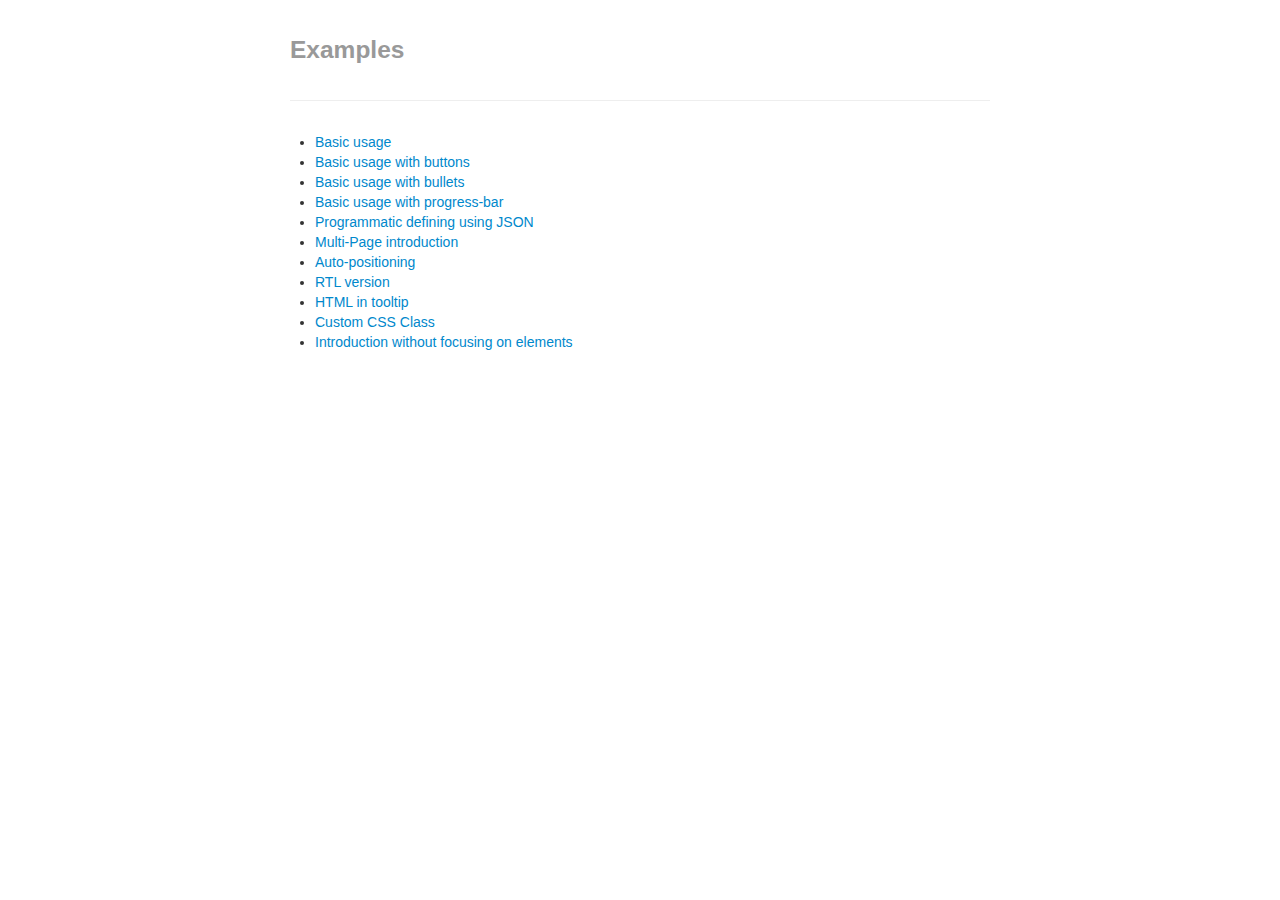
<file: base/static/intro.js-1.0.0/example/index.html>
<!DOCTYPE html>
<html lang="en">
  <head>
    <meta charset="utf-8">
    <title>Examples, Table of Contents</title>
    <meta name="viewport" content="width=device-width, initial-scale=1.0">
    <meta name="description" content="Intro.js - Better introductions for websites and features with a step-by-step guide for your projects.">
    <meta name="author" content="Afshin Mehrabani (@afshinmeh) in usabli.ca group">

    <!-- styles -->
    <link href="assets/css/bootstrap.min.css" rel="stylesheet">
    <link href="assets/css/demo.css" rel="stylesheet">
    <link href="assets/css/bootstrap-responsive.min.css" rel="stylesheet">
  </head>

  <body>
    <div class="container-narrow">
      <div class="masthead">
        <h3 class="muted">Examples</h3>
      </div>

      <hr>
      <ul>
        <li><a href="hello-world/index.html" title='Basic usage'>Basic usage</a></li>
        <li><a href="hello-world/withoutBullets.html" title='Basic usage with buttons'>Basic usage with buttons</a></li>
        <li><a href="hello-world/withoutButtons.html" title='Basic usage with bullets'>Basic usage with bullets</a></li>
        <li><a href="hello-world/withProgress.html" title='Basic usage with progress-bar'>Basic usage with progress-bar</a></li>
        <li><a href="programmatic/index.html" title='Programmatic defining using JSON'>Programmatic defining using JSON</a></li>
        <li><a href="multi-page/index.html" title='Multi-Page introduction'>Multi-Page introduction</a></li>
        <li><a href="auto-position/index.html" title='Auto-positioning'>Auto-positioning</a></li>
        <li><a href="RTL/index.html" title='RTL version'>RTL version</a></li>
        <li><a href="html-tooltip/index.html" title='HTML in tooltip'>HTML in tooltip</a></li>
        <li><a href="custom-class/index.html" title='Custom CSS Class'>Custom CSS Class</a></li>
        <li><a href="withoutElement/index.html" title='Introduction without focusing on elements'>Introduction without focusing on elements</a></li>
      </ul>
    </div>
  </body>
</html>
</file>
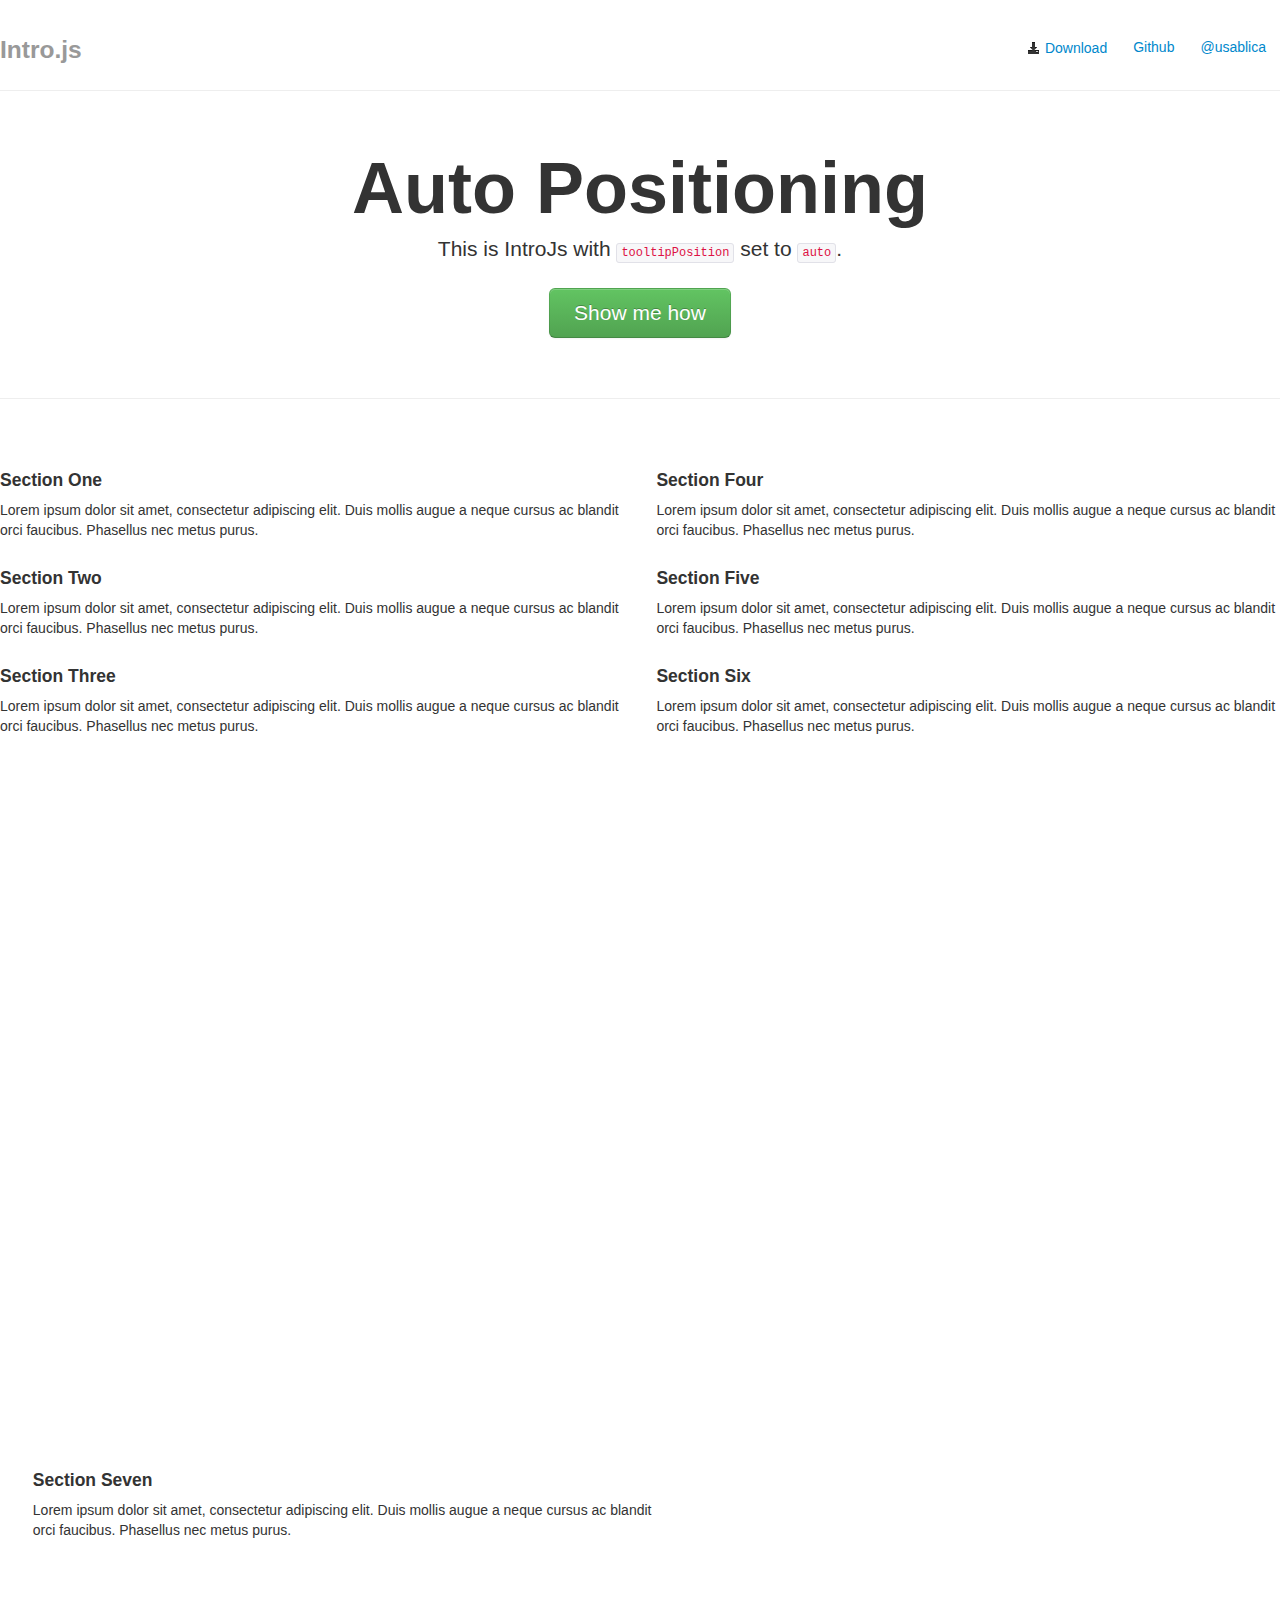
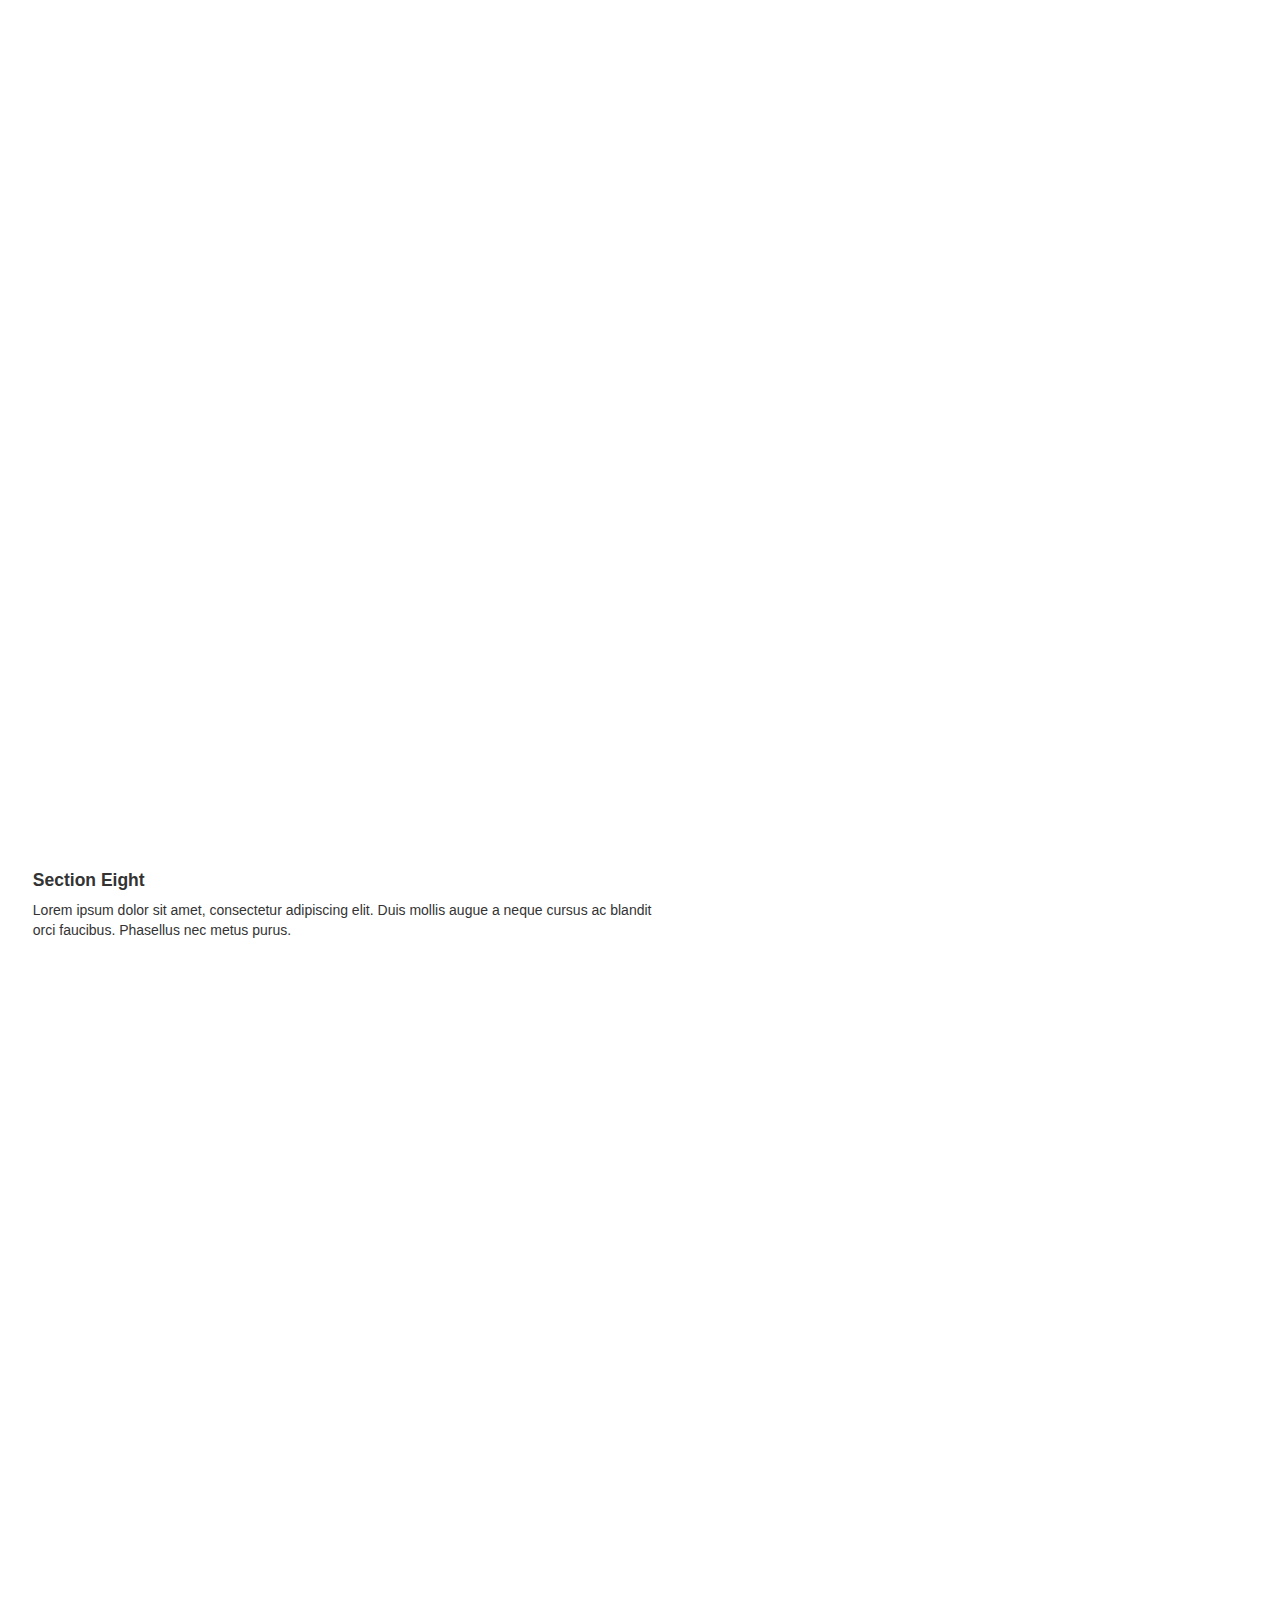
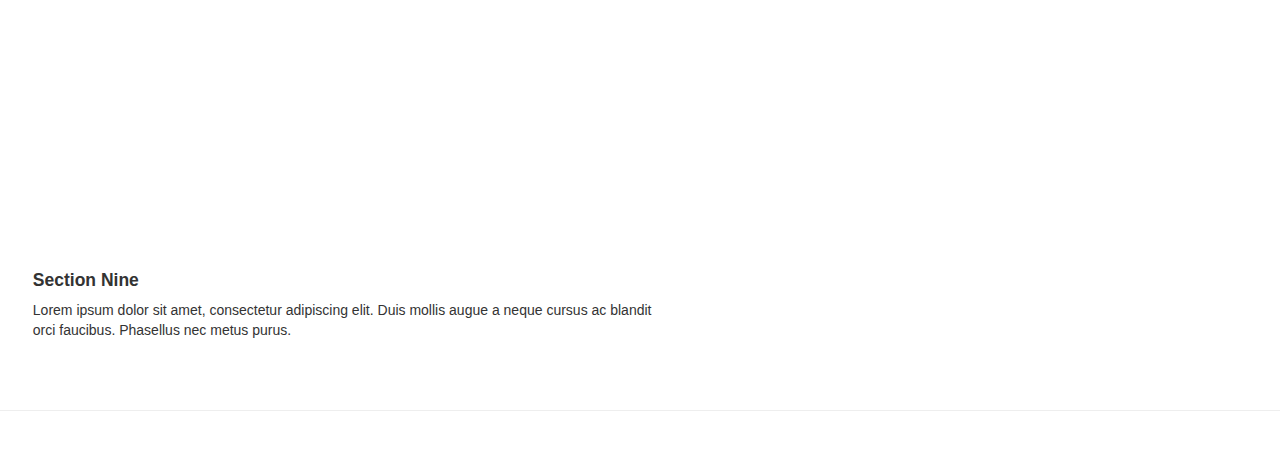
<file: base/static/intro.js-1.0.0/example/auto-position/index.html>
<!DOCTYPE html>
<html lang="en">
  <head>
    <meta charset="utf-8">
    <title>Auto Positioning</title>
    <meta name="viewport" content="width=device-width, initial-scale=1.0">
    <meta name="description" content="Intro.js - Better introductions for websites and features with a step-by-step guide for your projects.">
    <meta name="author" content="Afshin Mehrabani (@afshinmeh) in usabli.ca group">

    <!-- styles -->
    <link href="../assets/css/bootstrap.min.css" rel="stylesheet">
    <link href="../assets/css/demo.css" rel="stylesheet">

    <!-- Add IntroJs styles -->
    <link href="../../introjs.css" rel="stylesheet">

    <link href="../assets/css/bootstrap-responsive.min.css" rel="stylesheet">
	<script>
		function startTour() {
			var tour = introJs()
			tour.setOption('tooltipPosition', 'auto');
			tour.setOption('positionPrecedence', ['left', 'right', 'bottom', 'top'])
			tour.start()
		}
	
	</script>
  </head>

  <body>


      <div class="masthead">
        <ul class="nav nav-pills pull-right" data-step="8" data-intro="Get it, use it.">
          <li><a href="https://github.com/usablica/intro.js/tags"><i class='icon-black icon-download-alt'></i> Download</a></li>
          <li><a href="https://github.com/usablica/intro.js">Github</a></li>
          <li><a href="https://twitter.com/usablica">@usablica</a></li>
        </ul>
        <h3 class="muted">Intro.js</h3>
      </div>

      <hr>

      <div class="jumbotron">
        <h1 data-step="1" data-intro="This is a tooltip!">Auto Positioning</h1>
        <p class="lead" data-step="7" data-intro="Another step.">This is IntroJs with <code>tooltipPosition</code> set to <code>auto</code>.</p>
        <a class="btn btn-large btn-success" href="javascript:void(0);" onclick="javascript:startTour();">Show me how</a>
      </div>

      <hr>

      <div class="row-fluid marketing">
        <div class="span6" data-step="2" data-intro="Ok, wasn't that fun?">
          <h4>Section One</h4>
          <p>Lorem ipsum dolor sit amet, consectetur adipiscing elit. Duis mollis augue a neque cursus ac blandit orci faucibus. Phasellus nec metus purus.</p>

          <h4>Section Two</h4>
          <p>Lorem ipsum dolor sit amet, consectetur adipiscing elit. Duis mollis augue a neque cursus ac blandit orci faucibus. Phasellus nec metus purus.</p>

          <h4>Section Three</h4>
          <p>Lorem ipsum dolor sit amet, consectetur adipiscing elit. Duis mollis augue a neque cursus ac blandit orci faucibus. Phasellus nec metus purus.</p>
          </div>

        <div class="span6" data-step="3" data-intro="More features, more fun.">
          <h4>Section Four</h4>
          <p>Lorem ipsum dolor sit amet, consectetur adipiscing elit. Duis mollis augue a neque cursus ac blandit orci faucibus. Phasellus nec metus purus.</p>

          <h4>Section Five</h4>
          <p>Lorem ipsum dolor sit amet, consectetur adipiscing elit. Duis mollis augue a neque cursus ac blandit orci faucibus. Phasellus nec metus purus.</p>

          <h4>Section Six</h4>
          <p>Lorem ipsum dolor sit amet, consectetur adipiscing elit. Duis mollis augue a neque cursus ac blandit orci faucibus. Phasellus nec metus purus.</p>

        </div>
		
		<div style='height:1000px'></div>
		<div class="span6" data-step="4" data-intro="A step we need to scroll to">
			<h4>Section Seven</h4>
			<p>Lorem ipsum dolor sit amet, consectetur adipiscing elit. Duis mollis augue a neque cursus ac blandit orci faucibus. Phasellus nec metus purus.</p>
		</div>
		
		<div style='height:1000px'></div>
		<div class="span6" data-step="5" data-intro="We want this one to be on top" data-position="top">
			<h4>Section Eight</h4>
			<p>Lorem ipsum dolor sit amet, consectetur adipiscing elit. Duis mollis augue a neque cursus ac blandit orci faucibus. Phasellus nec metus purus.</p>
		</div>
		
		
		<div style='height:1000px'></div>
		<div class="span6" data-step="6" data-intro="We want this one to be on the left, but it won't fit" data-position="left">
			<h4>Section Nine</h4>
			<p>Lorem ipsum dolor sit amet, consectetur adipiscing elit. Duis mollis augue a neque cursus ac blandit orci faucibus. Phasellus nec metus purus.</p>
		</div>
      </div>

      <hr>
    <script type="text/javascript" src="../../intro.js"></script>
  </body>
</html>
</file>
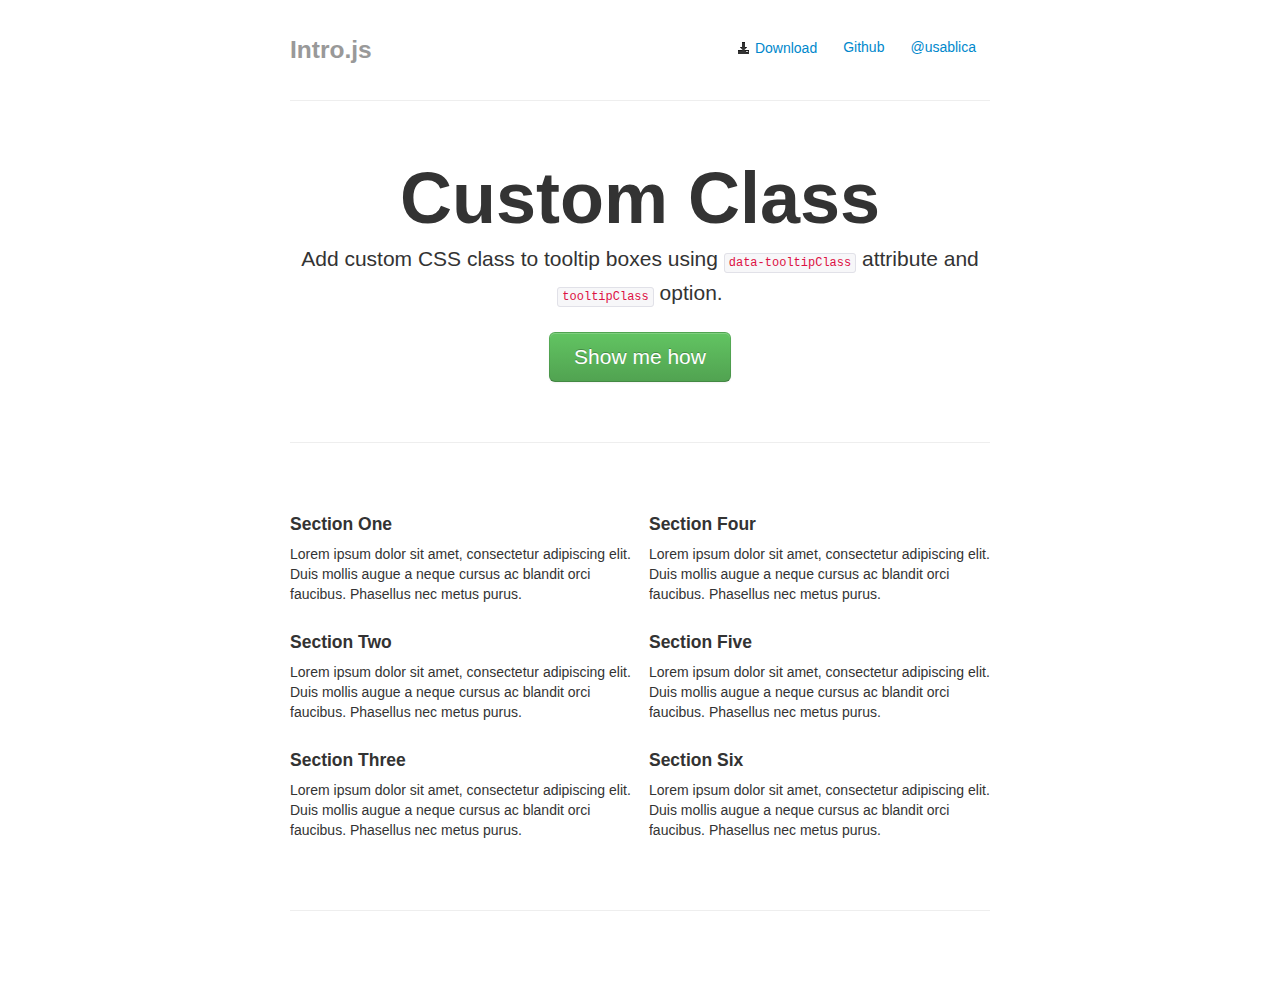
<file: base/static/intro.js-1.0.0/example/custom-class/index.html>
<!DOCTYPE html>
<html lang="en">
  <head>
    <meta charset="utf-8">
    <title>Custom CSS Class</title>
    <meta name="viewport" content="width=device-width, initial-scale=1.0">
    <meta name="description" content="Intro.js - Better introductions for websites and features with a step-by-step guide for your projects.">
    <meta name="author" content="Afshin Mehrabani (@afshinmeh) in usabli.ca group">

    <!-- styles -->
    <link href="../assets/css/bootstrap.min.css" rel="stylesheet">
    <link href="../assets/css/demo.css" rel="stylesheet">

    <!-- Add IntroJs styles -->
    <link href="../../introjs.css" rel="stylesheet">

    <link href="../assets/css/bootstrap-responsive.min.css" rel="stylesheet">
    <style>
      .forLastStep {
        font-weight: bold;
      }
      .customDefault { 
        color: gray;
      }
      .customDefault .introjs-skipbutton {
        border-radius: 0;
        color: red;
      }
    </style>
  </head>

  <body>

    <div class="container-narrow">

      <div class="masthead">
        <ul class="nav nav-pills pull-right" data-step="5" data-tooltipClass='forLastStep' data-intro="Get it, use it.">
          <li><a href="https://github.com/usablica/intro.js/tags"><i class='icon-black icon-download-alt'></i> Download</a></li>
          <li><a href="https://github.com/usablica/intro.js">Github</a></li>
          <li><a href="https://twitter.com/usablica">@usablica</a></li>
        </ul>
        <h3 class="muted">Intro.js</h3>
      </div>

      <hr>

      <div class="jumbotron">
        <h1 data-step="1" data-intro="This is a tooltip!">Custom Class</h1>
        <p class="lead" data-step="4" data-intro="Another step.">Add custom CSS class to tooltip boxes using <code>data-tooltipClass</code> attribute and <code>tooltipClass</code> option.</p>
        <a class="btn btn-large btn-success" href="javascript:void(0);" onclick="javascript:introJs().setOption('tooltipClass', 'customDefault').start();">Show me how</a>
      </div>

      <hr>

      <div class="row-fluid marketing">
        <div class="span6" data-step="2" data-intro="Ok, wasn't that fun?" data-position='right'>
          <h4>Section One</h4>
          <p>Lorem ipsum dolor sit amet, consectetur adipiscing elit. Duis mollis augue a neque cursus ac blandit orci faucibus. Phasellus nec metus purus.</p>

          <h4>Section Two</h4>
          <p>Lorem ipsum dolor sit amet, consectetur adipiscing elit. Duis mollis augue a neque cursus ac blandit orci faucibus. Phasellus nec metus purus.</p>

          <h4>Section Three</h4>
          <p>Lorem ipsum dolor sit amet, consectetur adipiscing elit. Duis mollis augue a neque cursus ac blandit orci faucibus. Phasellus nec metus purus.</p>
          </div>

        <div class="span6" data-step="3" data-intro="More features, more fun."  data-position='left'>
          <h4>Section Four</h4>
          <p>Lorem ipsum dolor sit amet, consectetur adipiscing elit. Duis mollis augue a neque cursus ac blandit orci faucibus. Phasellus nec metus purus.</p>

          <h4>Section Five</h4>
          <p>Lorem ipsum dolor sit amet, consectetur adipiscing elit. Duis mollis augue a neque cursus ac blandit orci faucibus. Phasellus nec metus purus.</p>

          <h4>Section Six</h4>
          <p>Lorem ipsum dolor sit amet, consectetur adipiscing elit. Duis mollis augue a neque cursus ac blandit orci faucibus. Phasellus nec metus purus.</p>

        </div>
      </div>

      <hr>
    </div>
    <script type="text/javascript" src="../../intro.js"></script>
  </body>
</html>
</file>
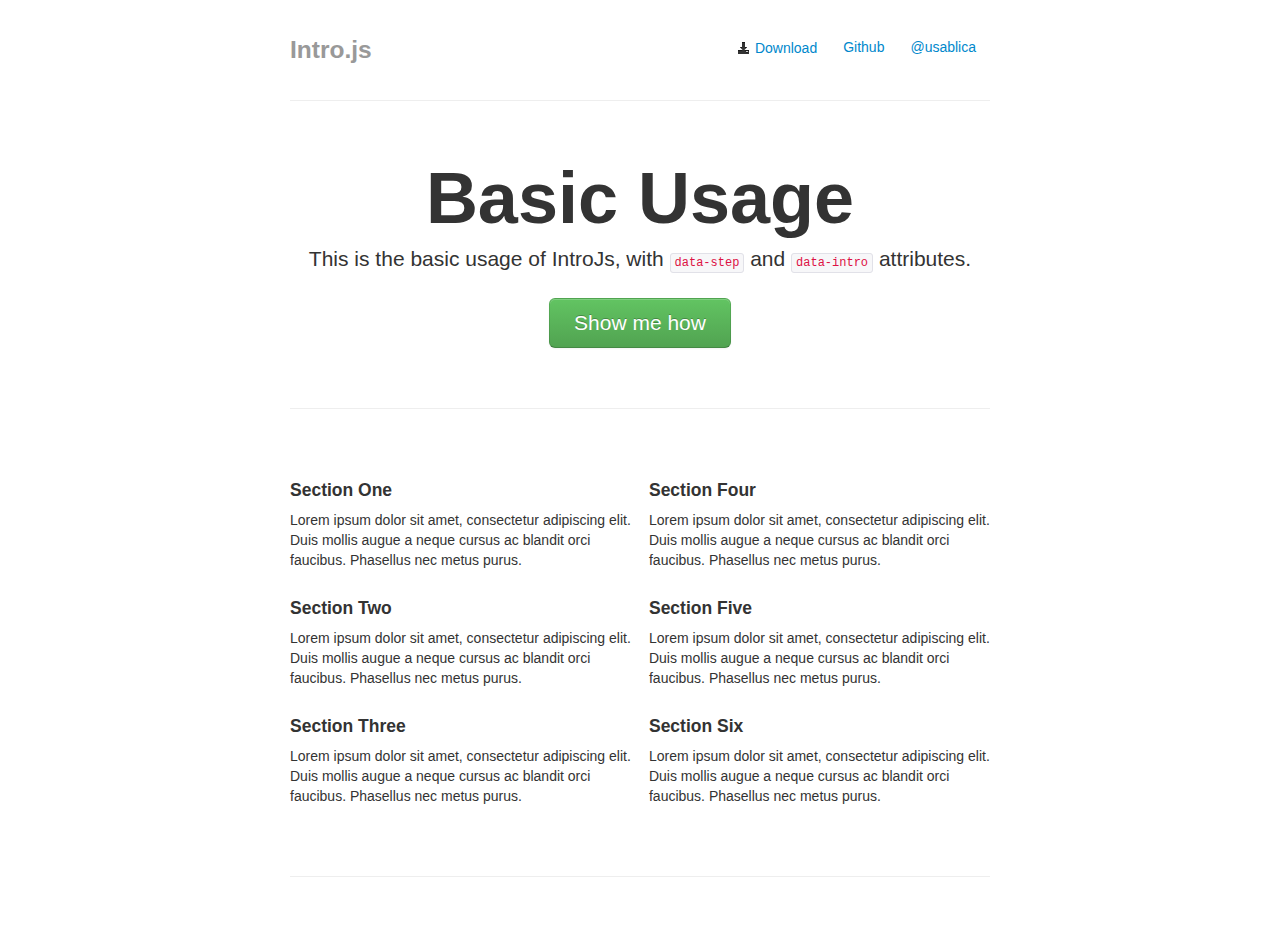
<file: base/static/intro.js-1.0.0/example/hello-world/index.html>
<!DOCTYPE html>
<html lang="en">
  <head>
    <meta charset="utf-8">
    <title>Basic usage</title>
    <meta name="viewport" content="width=device-width, initial-scale=1.0">
    <meta name="description" content="Intro.js - Better introductions for websites and features with a step-by-step guide for your projects.">
    <meta name="author" content="Afshin Mehrabani (@afshinmeh) in usabli.ca group">

    <!-- styles -->
    <link href="../assets/css/bootstrap.min.css" rel="stylesheet">
    <link href="../assets/css/demo.css" rel="stylesheet">

    <!-- Add IntroJs styles -->
    <link href="../../introjs.css" rel="stylesheet">

    <link href="../assets/css/bootstrap-responsive.min.css" rel="stylesheet">
  </head>

  <body>

    <div class="container-narrow">

      <div class="masthead">
        <ul class="nav nav-pills pull-right" data-step="5" data-intro="Get it, use it.">
          <li><a href="https://github.com/usablica/intro.js/tags"><i class='icon-black icon-download-alt'></i> Download</a></li>
          <li><a href="https://github.com/usablica/intro.js">Github</a></li>
          <li><a href="https://twitter.com/usablica">@usablica</a></li>
        </ul>
        <h3 class="muted">Intro.js</h3>
      </div>

      <hr>

      <div class="jumbotron">
        <h1 data-step="1" data-intro="This is a tooltip!">Basic Usage</h1>
        <p class="lead" data-step="4" data-intro="Another step.">This is the basic usage of IntroJs, with <code>data-step</code> and <code>data-intro</code> attributes.</p>
        <a class="btn btn-large btn-success" href="javascript:void(0);" onclick="javascript:introJs().start();">Show me how</a>
      </div>

      <hr>

      <div class="row-fluid marketing">
        <div class="span6" data-step="2" data-intro="Ok, wasn't that fun?" data-position='right'>
          <h4>Section One</h4>
          <p>Lorem ipsum dolor sit amet, consectetur adipiscing elit. Duis mollis augue a neque cursus ac blandit orci faucibus. Phasellus nec metus purus.</p>

          <h4>Section Two</h4>
          <p>Lorem ipsum dolor sit amet, consectetur adipiscing elit. Duis mollis augue a neque cursus ac blandit orci faucibus. Phasellus nec metus purus.</p>

          <h4>Section Three</h4>
          <p>Lorem ipsum dolor sit amet, consectetur adipiscing elit. Duis mollis augue a neque cursus ac blandit orci faucibus. Phasellus nec metus purus.</p>
          </div>

        <div class="span6" data-step="3" data-intro="More features, more fun."  data-position='left'>
          <h4>Section Four</h4>
          <p>Lorem ipsum dolor sit amet, consectetur adipiscing elit. Duis mollis augue a neque cursus ac blandit orci faucibus. Phasellus nec metus purus.</p>

          <h4>Section Five</h4>
          <p>Lorem ipsum dolor sit amet, consectetur adipiscing elit. Duis mollis augue a neque cursus ac blandit orci faucibus. Phasellus nec metus purus.</p>

          <h4>Section Six</h4>
          <p>Lorem ipsum dolor sit amet, consectetur adipiscing elit. Duis mollis augue a neque cursus ac blandit orci faucibus. Phasellus nec metus purus.</p>

        </div>
      </div>

      <hr>
    </div>
    <script type="text/javascript" src="../../intro.js"></script>
  </body>
</html>
</file>
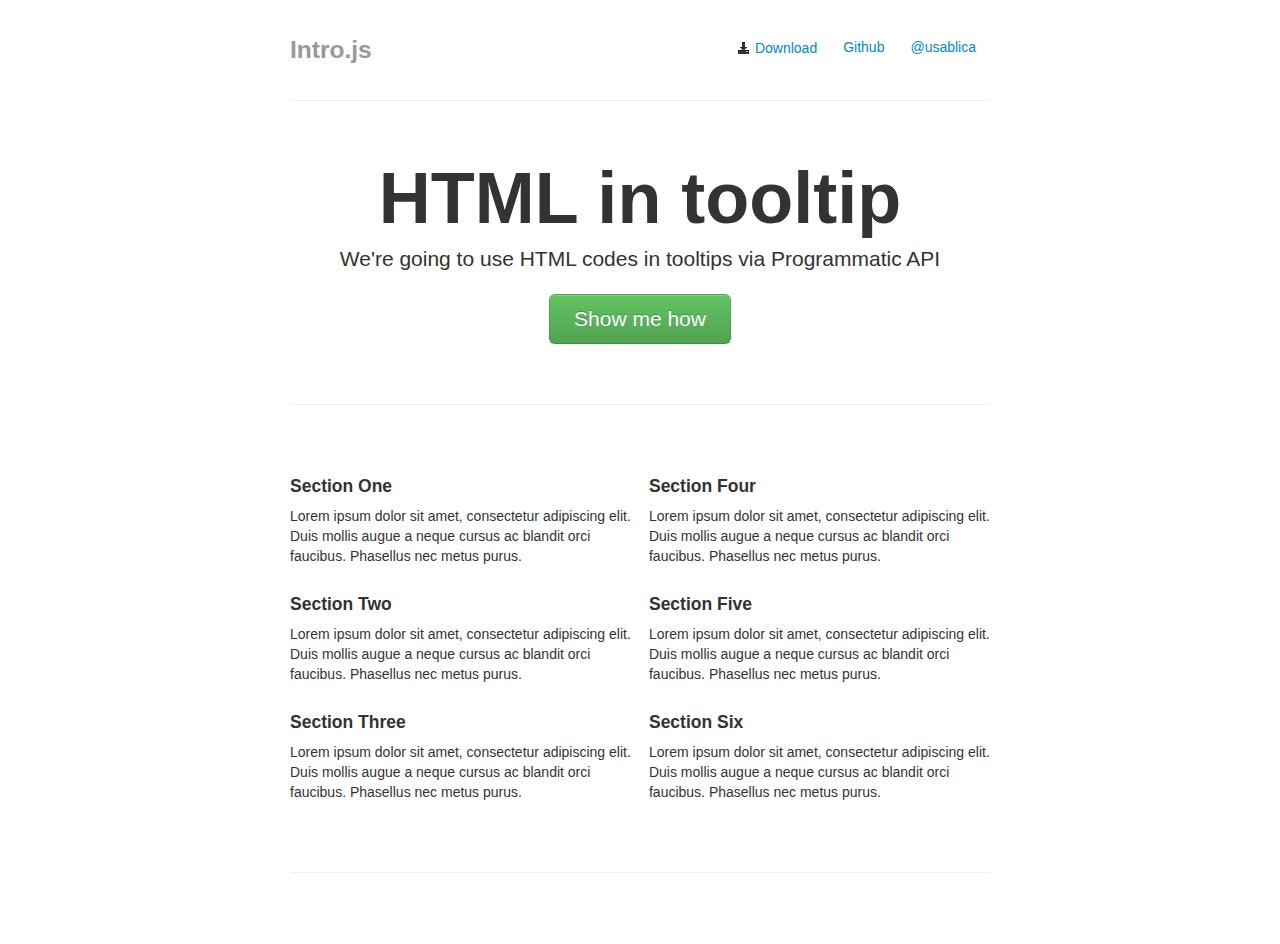
<file: base/static/intro.js-1.0.0/example/html-tooltip/index.html>
<!DOCTYPE html>
<html lang="en">
  <head>
    <meta charset="utf-8">
    <title>HTML in tooltip</title>
    <meta name="viewport" content="width=device-width, initial-scale=1.0">
    <meta name="description" content="Intro.js - Better introductions for websites and features with a step-by-step guide for your projects.">
    <meta name="author" content="Afshin Mehrabani (@afshinmeh) in usabli.ca group">

    <!-- styles -->
    <link href="../assets/css/bootstrap.min.css" rel="stylesheet">
    <link href="../assets/css/demo.css" rel="stylesheet">

    <!-- Add IntroJs styles -->
    <link href="../../introjs.css" rel="stylesheet">

    <link href="../assets/css/bootstrap-responsive.min.css" rel="stylesheet">
  </head>

  <body>

    <div class="container-narrow">

      <div class="masthead">
        <ul id="step5" class="nav nav-pills pull-right">
          <li><a href="https://github.com/usablica/intro.js/tags"><i class='icon-black icon-download-alt'></i> Download</a></li>
          <li><a href="https://github.com/usablica/intro.js">Github</a></li>
          <li><a href="https://twitter.com/usablica">@usablica</a></li>
        </ul>
        <h3 class="muted">Intro.js</h3>
      </div>

      <hr>

      <div class="jumbotron">
        <h1 id="step1">HTML in tooltip</h1>
        <p id="step4" class="lead">We're going to use HTML codes in tooltips via Programmatic API</p>
        <a class="btn btn-large btn-success" href="javascript:void(0);" onclick="startIntro();">Show me how</a>
      </div>

      <hr>

      <div class="row-fluid marketing">
        <div id="step2" class="span6">
          <h4>Section One</h4>
          <p>Lorem ipsum dolor sit amet, consectetur adipiscing elit. Duis mollis augue a neque cursus ac blandit orci faucibus. Phasellus nec metus purus.</p>

          <h4>Section Two</h4>
          <p>Lorem ipsum dolor sit amet, consectetur adipiscing elit. Duis mollis augue a neque cursus ac blandit orci faucibus. Phasellus nec metus purus.</p>

          <h4>Section Three</h4>
          <p>Lorem ipsum dolor sit amet, consectetur adipiscing elit. Duis mollis augue a neque cursus ac blandit orci faucibus. Phasellus nec metus purus.</p>
        </div>

        <div id="step3" class="span6">
          <h4>Section Four</h4>
          <p>Lorem ipsum dolor sit amet, consectetur adipiscing elit. Duis mollis augue a neque cursus ac blandit orci faucibus. Phasellus nec metus purus.</p>


          <h4>Section Five</h4>
          <p>Lorem ipsum dolor sit amet, consectetur adipiscing elit. Duis mollis augue a neque cursus ac blandit orci faucibus. Phasellus nec metus purus.</p>

          <h4>Section Six</h4>
          <p>Lorem ipsum dolor sit amet, consectetur adipiscing elit. Duis mollis augue a neque cursus ac blandit orci faucibus. Phasellus nec metus purus.</p>
        </div>
      </div>

      <hr>

    </div>
    <script type="text/javascript" src="../../intro.js"></script>
    <script type="text/javascript">
      function startIntro(){
        var intro = introJs();
          intro.setOptions({
            steps: [
              {
                element: '#step1',
                intro: "This is a <b>bold</b> tooltip."
              },
              {
                element: '#step2',
                intro: "Ok, <i>wasn't</i> that fun?",
                position: 'right'
              },
              {
                element: '#step3',
                intro: 'More features, more <span style="color: red;">f</span><span style="color: green;">u</span><span style="color: blue;">n</span>.',
                position: 'left'
              },
              {
                element: '#step4',
                intro: "<span style='font-family: Tahoma'>Another step with new font!</span>",
                position: 'bottom'
              },
              {
                element: '#step5',
                intro: '<strong>Get</strong> it, <strong>use</strong> it.'
              }
            ]
          });

          intro.start();
      }
    </script>
  </body>
</html>
</file>
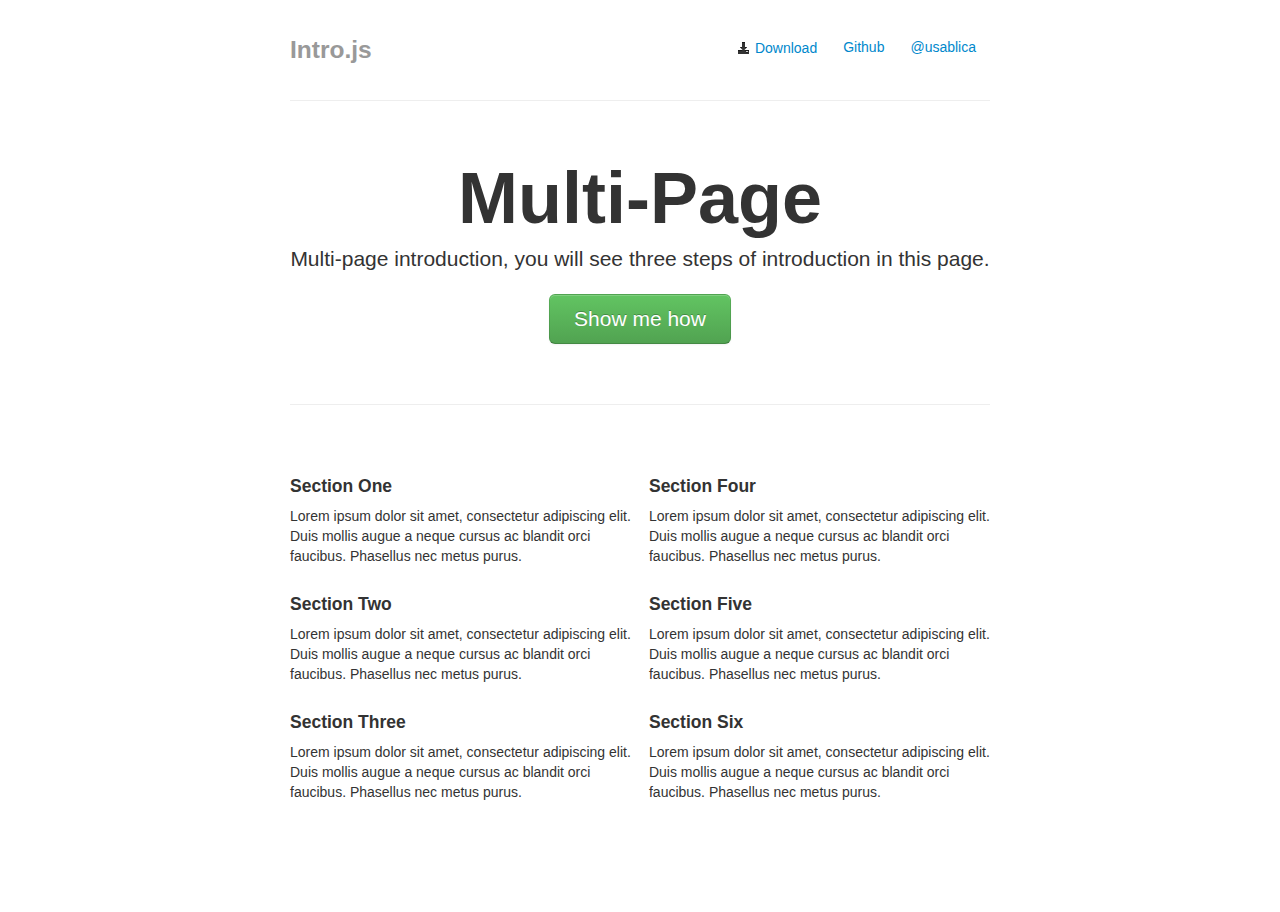
<file: base/static/intro.js-1.0.0/example/multi-page/index.html>
<!DOCTYPE html>
<html lang="en">
  <head>
    <meta charset="utf-8">
    <title>Multi-page introduction, Page 1</title>
    <meta name="viewport" content="width=device-width, initial-scale=1.0">
    <meta name="description" content="Intro.js - Better introductions for websites and features with a step-by-step guide for your projects.">
    <meta name="author" content="Afshin Mehrabani (@afshinmeh) in usabli.ca group">

    <!-- styles -->
    <link href="../assets/css/bootstrap.min.css" rel="stylesheet">
    <link href="../assets/css/demo.css" rel="stylesheet">

    <!-- Add IntroJs styles -->
    <link href="../../introjs.css" rel="stylesheet">
    <link href="../assets/css/bootstrap-responsive.min.css" rel="stylesheet">
  </head>

  <body>
    <div class="container-narrow">
      <div class="masthead">
        <ul class="nav nav-pills pull-right">
          <li><a href="https://github.com/usablica/intro.js/tags"><i class='icon-black icon-download-alt'></i> Download</a></li>
          <li><a href="https://github.com/usablica/intro.js">Github</a></li>
          <li><a href="https://twitter.com/usablica">@usablica</a></li>
        </ul>
        <h3 class="muted">Intro.js</h3>
      </div>

      <hr>

      <div class="jumbotron">
        <h1 data-step="1" data-intro="This is a tooltip!">Multi-Page</span></h1>
        <p class="lead">Multi-page introduction, you will see three steps of introduction in this page.</p>
        <a id="startButton" class="btn btn-large btn-success" href="javascript:void(0);">Show me how</a>
      </div>

      <hr>

      <div class="row-fluid marketing">
        <div class="span6" data-step="2" data-intro="Ok, wasn't that fun?" data-position='right'>
          <h4>Section One</h4>
          <p>Lorem ipsum dolor sit amet, consectetur adipiscing elit. Duis mollis augue a neque cursus ac blandit orci faucibus. Phasellus nec metus purus.</p>

          <h4>Section Two</h4>
          <p>Lorem ipsum dolor sit amet, consectetur adipiscing elit. Duis mollis augue a neque cursus ac blandit orci faucibus. Phasellus nec metus purus.</p>

          <h4>Section Three</h4>
          <p>Lorem ipsum dolor sit amet, consectetur adipiscing elit. Duis mollis augue a neque cursus ac blandit orci faucibus. Phasellus nec metus purus.</p>
          </div>

        <div class="span6" data-step="3" data-intro="More features, more fun."  data-position='left'>
          <h4>Section Four</h4>
          <p>Lorem ipsum dolor sit amet, consectetur adipiscing elit. Duis mollis augue a neque cursus ac blandit orci faucibus. Phasellus nec metus purus.</p>

          <h4>Section Five</h4>
          <p>Lorem ipsum dolor sit amet, consectetur adipiscing elit. Duis mollis augue a neque cursus ac blandit orci faucibus. Phasellus nec metus purus.</p>
          <h4>Section Six</h4>
          <p>Lorem ipsum dolor sit amet, consectetur adipiscing elit. Duis mollis augue a neque cursus ac blandit orci faucibus. Phasellus nec metus purus.</p>
        </div>
      </div>

    </div>
    <script type="text/javascript" src="../../intro.js"></script>
    <script type="text/javascript">
      document.getElementById('startButton').onclick = function() {
        introJs().setOption('doneLabel', 'Next page').start().oncomplete(function() {
          window.location.href = 'second.html?multipage=true';
        });
      };
    </script>
  </body>
</html>
</file>
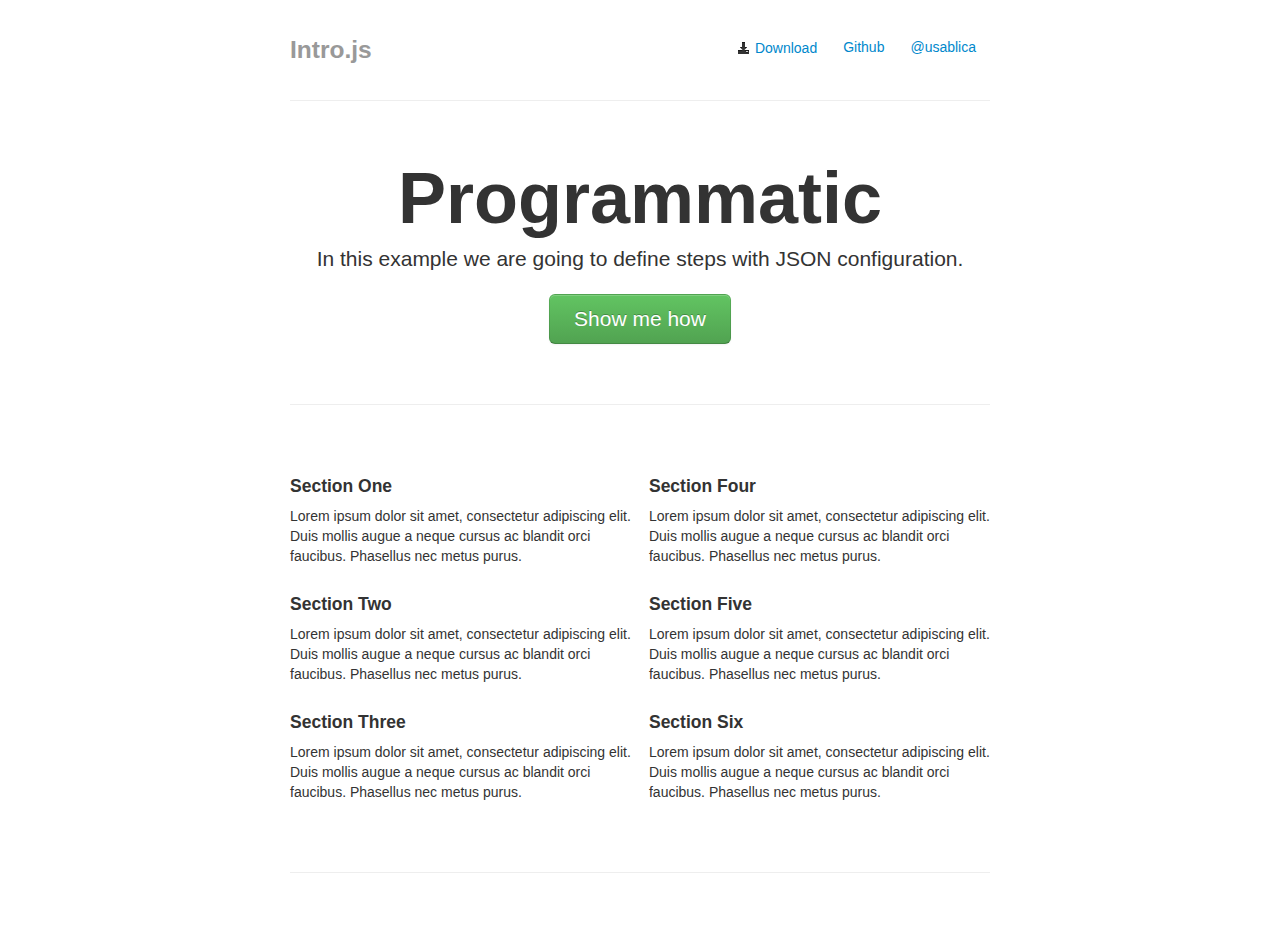
<file: base/static/intro.js-1.0.0/example/programmatic/index.html>
<!DOCTYPE html>
<html lang="en">
  <head>
    <meta charset="utf-8">
    <title>Defining with JSON configuration</title>
    <meta name="viewport" content="width=device-width, initial-scale=1.0">
    <meta name="description" content="Intro.js - Better introductions for websites and features with a step-by-step guide for your projects.">
    <meta name="author" content="Afshin Mehrabani (@afshinmeh) in usabli.ca group">

    <!-- styles -->
    <link href="../assets/css/bootstrap.min.css" rel="stylesheet">
    <link href="../assets/css/demo.css" rel="stylesheet">

    <!-- Add IntroJs styles -->
    <link href="../../introjs.css" rel="stylesheet">

    <link href="../assets/css/bootstrap-responsive.min.css" rel="stylesheet">
  </head>

  <body>

    <div class="container-narrow">

      <div class="masthead">
        <ul id="step5" class="nav nav-pills pull-right">
          <li><a href="https://github.com/usablica/intro.js/tags"><i class='icon-black icon-download-alt'></i> Download</a></li>
          <li><a href="https://github.com/usablica/intro.js">Github</a></li>
          <li><a href="https://twitter.com/usablica">@usablica</a></li>
        </ul>
        <h3 class="muted">Intro.js</h3>
      </div>

      <hr>

      <div class="jumbotron">
        <h1 id="step1">Programmatic</h1>
        <p id="step4" class="lead">In this example we are going to define steps with JSON configuration.</p>
        <a class="btn btn-large btn-success" href="javascript:void(0);" onclick="startIntro();">Show me how</a>
      </div>

      <hr>

      <div class="row-fluid marketing">
        <div id="step2" class="span6">
          <h4>Section One</h4>
          <p>Lorem ipsum dolor sit amet, consectetur adipiscing elit. Duis mollis augue a neque cursus ac blandit orci faucibus. Phasellus nec metus purus.</p>

          <h4>Section Two</h4>
          <p>Lorem ipsum dolor sit amet, consectetur adipiscing elit. Duis mollis augue a neque cursus ac blandit orci faucibus. Phasellus nec metus purus.</p>

          <h4>Section Three</h4>
          <p>Lorem ipsum dolor sit amet, consectetur adipiscing elit. Duis mollis augue a neque cursus ac blandit orci faucibus. Phasellus nec metus purus.</p>
        </div>

        <div id="step3" class="span6">
          <h4>Section Four</h4>
          <p>Lorem ipsum dolor sit amet, consectetur adipiscing elit. Duis mollis augue a neque cursus ac blandit orci faucibus. Phasellus nec metus purus.</p>


          <h4>Section Five</h4>
          <p>Lorem ipsum dolor sit amet, consectetur adipiscing elit. Duis mollis augue a neque cursus ac blandit orci faucibus. Phasellus nec metus purus.</p>

          <h4>Section Six</h4>
          <p>Lorem ipsum dolor sit amet, consectetur adipiscing elit. Duis mollis augue a neque cursus ac blandit orci faucibus. Phasellus nec metus purus.</p>
        </div>
      </div>

      <hr>

    </div>
    <script type="text/javascript" src="../../intro.js"></script>
    <script type="text/javascript">
      function startIntro(){
        var intro = introJs();
          intro.setOptions({
            steps: [
              { 
                intro: "Hello world!"
              },
              {
                element: document.querySelector('#step1'),
                intro: "This is a tooltip."
              },
              {
                element: document.querySelectorAll('#step2')[0],
                intro: "Ok, wasn't that fun?",
                position: 'right'
              },
              {
                element: '#step3',
                intro: 'More features, more fun.',
                position: 'left'
              },
              {
                element: '#step4',
                intro: "Another step.",
                position: 'bottom'
              },
              {
                element: '#step5',
                intro: 'Get it, use it.'
              }
            ]
          });

          intro.start();
      }
    </script>
  </body>
</html>
</file>
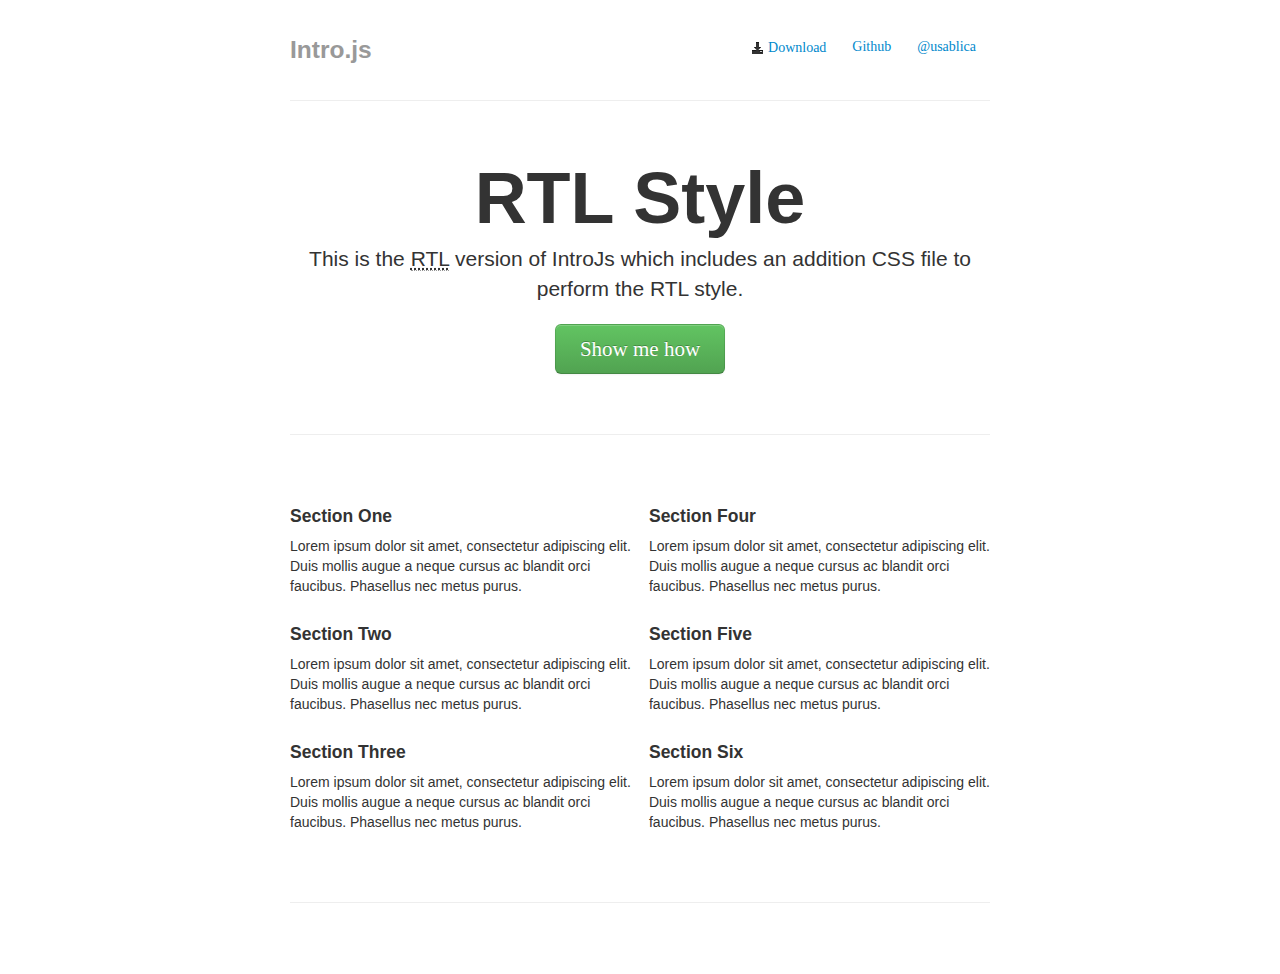
<file: base/static/intro.js-1.0.0/example/RTL/index.html>
<!DOCTYPE html>
<html lang="en">
  <head>
    <meta charset="utf-8">
    <title>Handling "Right To Left" languages</title>
    <meta name="viewport" content="width=device-width, initial-scale=1.0">
    <meta name="description" content="Intro.js - Better introductions for websites and features with a step-by-step guide for your projects.">
    <meta name="author" content="Afshin Mehrabani (@afshinmeh) in usabli.ca group">

    <!-- styles -->
    <link href="../assets/css/bootstrap.min.css" rel="stylesheet">
    <link href="../assets/css/demo.css" rel="stylesheet">

    <!-- Add IntroJs styles -->
    <link href="../../introjs.css" rel="stylesheet">
    <!-- Add IntroJs RTL styles -->
    <link href="../../introjs-rtl.css" rel="stylesheet">

    <link href="../assets/css/bootstrap-responsive.min.css" rel="stylesheet">

    <style type="text/css"> 
      a, .introjs-tooltiptext {
        font-family: 'tahoma' !important;
      }
    </style>

  </head>

  <body>

    <div class="container-narrow">

      <div class="masthead">
        <ul class="nav nav-pills pull-right" data-step="5" data-intro="دانلود کن">
          <li><a href="https://github.com/usablica/intro.js/tags"><i class='icon-black icon-download-alt'></i> Download</a></li>
          <li><a href="https://github.com/usablica/intro.js">Github</a></li>
          <li><a href="https://twitter.com/usablica">@usablica</a></li>
        </ul>
        <h3 class="muted">Intro.js</h3>
      </div>

      <hr>

      <div class="jumbotron">
        <h1 data-step="1" data-intro="متن توضیح">RTL Style</span></h1>
        <p class="lead" data-step="4" data-intro="یک مرحله دیگه">This is the <abbr lang="en" title="Right To Left">RTL</abbr> version of IntroJs which includes an addition CSS file to perform the RTL style.</p>
        <a class="btn btn-large btn-success" href="javascript:void(0);" onclick="javascript:introJs().setOptions({ 'nextLabel': 'بعد', 'prevLabel': 'قبل', 'skipLabel': 'خروج', 'doneLabel': 'اتمام' }).start();">Show me how</a>
      </div>

      <hr>

      <div class="row-fluid marketing">
        <div class="span6" data-step="2" data-intro="باحال نیست؟" data-position='right'>
          <h4>Section One</h4>
          <p>Lorem ipsum dolor sit amet, consectetur adipiscing elit. Duis mollis augue a neque cursus ac blandit orci faucibus. Phasellus nec metus purus.</p>

          <h4>Section Two</h4>
          <p>Lorem ipsum dolor sit amet, consectetur adipiscing elit. Duis mollis augue a neque cursus ac blandit orci faucibus. Phasellus nec metus purus.</p>

          <h4>Section Three</h4>
          <p>Lorem ipsum dolor sit amet, consectetur adipiscing elit. Duis mollis augue a neque cursus ac blandit orci faucibus. Phasellus nec metus purus.</p>
          </div>

        <div class="span6" data-step="3" data-intro="امکانات بیشتر"  data-position='left'>
          <h4>Section Four</h4>
          <p>Lorem ipsum dolor sit amet, consectetur adipiscing elit. Duis mollis augue a neque cursus ac blandit orci faucibus. Phasellus nec metus purus.</p>

          <h4>Section Five</h4>
          <p>Lorem ipsum dolor sit amet, consectetur adipiscing elit. Duis mollis augue a neque cursus ac blandit orci faucibus. Phasellus nec metus purus.</p>

          <h4>Section Six</h4>
          <p>Lorem ipsum dolor sit amet, consectetur adipiscing elit. Duis mollis augue a neque cursus ac blandit orci faucibus. Phasellus nec metus purus.</p>

        </div>
      </div>

      <hr>
    </div>
    <script type="text/javascript" src="../../intro.js"></script>
  </body>
</html>
</file>
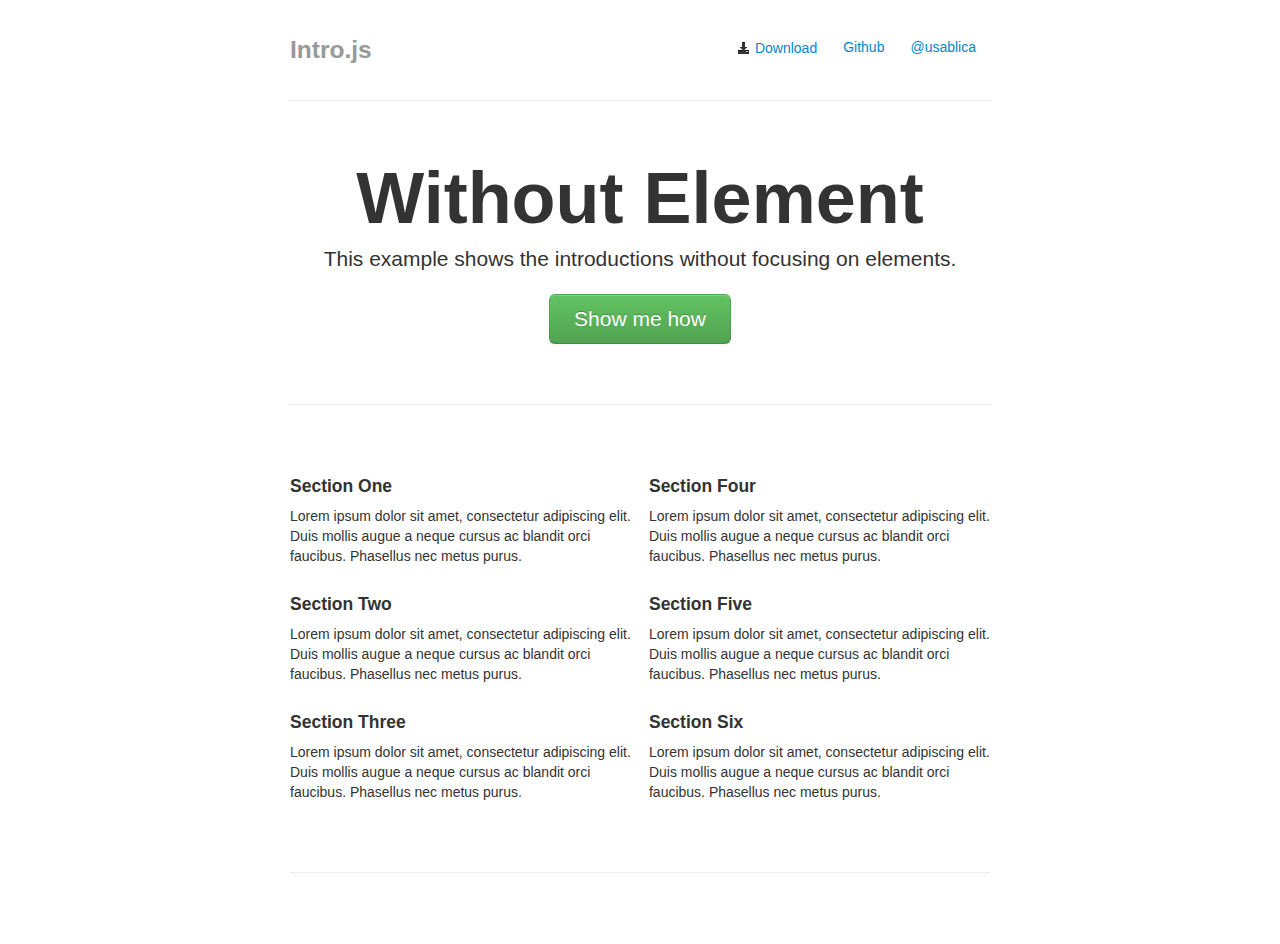
<file: base/static/intro.js-1.0.0/example/withoutElement/index.html>
<!DOCTYPE html>
<html lang="en">
  <head>
    <meta charset="utf-8">
    <title>Intro without focusing on elements</title>
    <meta name="viewport" content="width=device-width, initial-scale=1.0">
    <meta name="description" content="Intro.js - Better introductions for websites and features with a step-by-step guide for your projects.">
    <meta name="author" content="Afshin Mehrabani (@afshinmeh) in usabli.ca group">

    <!-- styles -->
    <link href="../assets/css/bootstrap.min.css" rel="stylesheet">
    <link href="../assets/css/demo.css" rel="stylesheet">

    <!-- Add IntroJs styles -->
    <link href="../../introjs.css" rel="stylesheet">

    <link href="../assets/css/bootstrap-responsive.min.css" rel="stylesheet">
  </head>

  <body>

    <div class="container-narrow">

      <div class="masthead">
        <ul id="step5" class="nav nav-pills pull-right">
          <li><a href="https://github.com/usablica/intro.js/tags"><i class='icon-black icon-download-alt'></i> Download</a></li>
          <li><a href="https://github.com/usablica/intro.js">Github</a></li>
          <li><a href="https://twitter.com/usablica">@usablica</a></li>
        </ul>
        <h3 class="muted">Intro.js</h3>
      </div>

      <hr>

      <div class="jumbotron">
        <h1 id="step1">Without Element</h1>
        <p id="step4" class="lead">This example shows the introductions without focusing on elements.</p>
        <a class="btn btn-large btn-success" href="javascript:void(0);" onclick="startIntro();">Show me how</a>
      </div>

      <hr>

      <div class="row-fluid marketing">
        <div id="step2" class="span6">
          <h4>Section One</h4>
          <p>Lorem ipsum dolor sit amet, consectetur adipiscing elit. Duis mollis augue a neque cursus ac blandit orci faucibus. Phasellus nec metus purus.</p>

          <h4>Section Two</h4>
          <p>Lorem ipsum dolor sit amet, consectetur adipiscing elit. Duis mollis augue a neque cursus ac blandit orci faucibus. Phasellus nec metus purus.</p>

          <h4>Section Three</h4>
          <p>Lorem ipsum dolor sit amet, consectetur adipiscing elit. Duis mollis augue a neque cursus ac blandit orci faucibus. Phasellus nec metus purus.</p>
        </div>

        <div id="step3" class="span6">
          <h4>Section Four</h4>
          <p>Lorem ipsum dolor sit amet, consectetur adipiscing elit. Duis mollis augue a neque cursus ac blandit orci faucibus. Phasellus nec metus purus.</p>


          <h4>Section Five</h4>
          <p>Lorem ipsum dolor sit amet, consectetur adipiscing elit. Duis mollis augue a neque cursus ac blandit orci faucibus. Phasellus nec metus purus.</p>

          <h4>Section Six</h4>
          <p>Lorem ipsum dolor sit amet, consectetur adipiscing elit. Duis mollis augue a neque cursus ac blandit orci faucibus. Phasellus nec metus purus.</p>
        </div>
      </div>

      <hr>

    </div>
    <script type="text/javascript" src="../../intro.js"></script>
    <script type="text/javascript">
      function startIntro(){
        var intro = introJs();
          intro.setOptions({
            steps: [
              { 
                intro: "Hello world!"
              },
              { 
                intro: "You <b>don't need</b> to define element to focus, this is a floating tooltip."
              },
              {
                element: document.querySelector('#step1'),
                intro: "This is a tooltip."
              },
              {
                element: document.querySelectorAll('#step2')[0],
                intro: "Ok, wasn't that fun?",
                position: 'right'
              },
              {
                element: '#step3',
                intro: 'More features, more fun.',
                position: 'left'
              },
              {
                element: '#step4',
                intro: "Another step.",
                position: 'bottom'
              },
              {
                element: '#step5',
                intro: 'Get it, use it.'
              }
            ]
          });

          intro.start();
      }
    </script>
  </body>
</html>
</file>
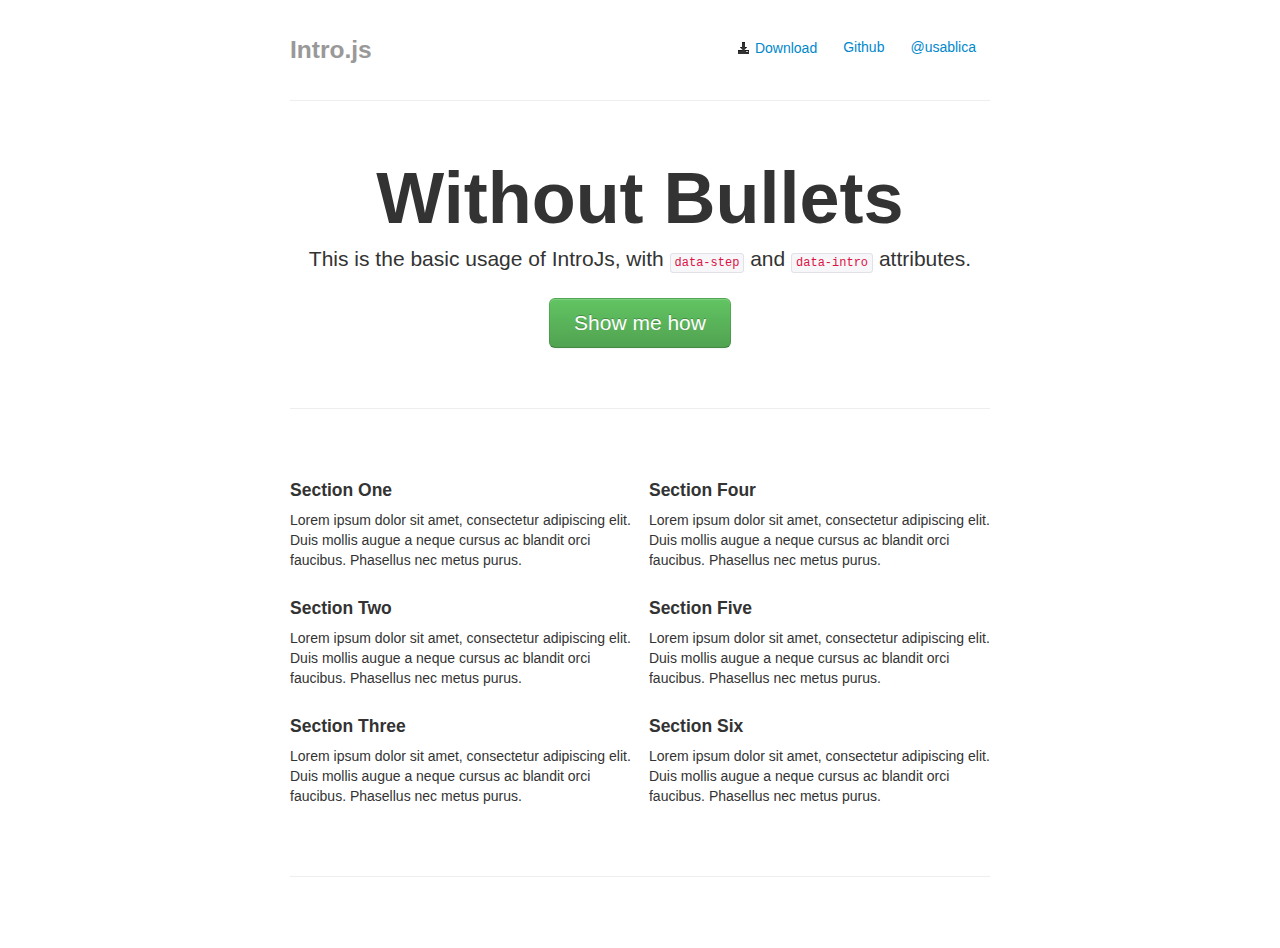
<file: base/static/intro.js-1.0.0/example/hello-world/withoutBullets.html>
<!DOCTYPE html>
<html lang="en">
  <head>
    <meta charset="utf-8">
    <title>Without Bullets</title>
    <meta name="viewport" content="width=device-width, initial-scale=1.0">
    <meta name="description" content="Intro.js - Better introductions for websites and features with a step-by-step guide for your projects.">
    <meta name="author" content="Afshin Mehrabani (@afshinmeh) in usabli.ca group">

    <!-- styles -->
    <link href="../assets/css/bootstrap.min.css" rel="stylesheet">
    <link href="../assets/css/demo.css" rel="stylesheet">

    <!-- Add IntroJs styles -->
    <link href="../../introjs.css" rel="stylesheet">

    <link href="../assets/css/bootstrap-responsive.min.css" rel="stylesheet">
  </head>

  <body>

    <div class="container-narrow">

      <div class="masthead">
        <ul class="nav nav-pills pull-right" data-step="5" data-intro="Get it, use it.">
          <li><a href="https://github.com/usablica/intro.js/tags"><i class='icon-black icon-download-alt'></i> Download</a></li>
          <li><a href="https://github.com/usablica/intro.js">Github</a></li>
          <li><a href="https://twitter.com/usablica">@usablica</a></li>
        </ul>
        <h3 class="muted">Intro.js</h3>
      </div>

      <hr>

      <div class="jumbotron">
        <h1 data-step="1" data-intro="This is a tooltip!">Without Bullets</h1>
        <p class="lead" data-step="4" data-intro="Another step.">This is the basic usage of IntroJs, with <code>data-step</code> and <code>data-intro</code> attributes.</p>
        <a class="btn btn-large btn-success" href="javascript:void(0);" onclick="javascript:introJs().setOption('showBullets', false).start();">Show me how</a>
      </div>

      <hr>

      <div class="row-fluid marketing">
        <div class="span6" data-step="2" data-intro="Ok, wasn't that fun?" data-position='right'>
          <h4>Section One</h4>
          <p>Lorem ipsum dolor sit amet, consectetur adipiscing elit. Duis mollis augue a neque cursus ac blandit orci faucibus. Phasellus nec metus purus.</p>

          <h4>Section Two</h4>
          <p>Lorem ipsum dolor sit amet, consectetur adipiscing elit. Duis mollis augue a neque cursus ac blandit orci faucibus. Phasellus nec metus purus.</p>

          <h4>Section Three</h4>
          <p>Lorem ipsum dolor sit amet, consectetur adipiscing elit. Duis mollis augue a neque cursus ac blandit orci faucibus. Phasellus nec metus purus.</p>
          </div>

        <div class="span6" data-step="3" data-intro="More features, more fun."  data-position='left'>
          <h4>Section Four</h4>
          <p>Lorem ipsum dolor sit amet, consectetur adipiscing elit. Duis mollis augue a neque cursus ac blandit orci faucibus. Phasellus nec metus purus.</p>

          <h4>Section Five</h4>
          <p>Lorem ipsum dolor sit amet, consectetur adipiscing elit. Duis mollis augue a neque cursus ac blandit orci faucibus. Phasellus nec metus purus.</p>

          <h4>Section Six</h4>
          <p>Lorem ipsum dolor sit amet, consectetur adipiscing elit. Duis mollis augue a neque cursus ac blandit orci faucibus. Phasellus nec metus purus.</p>

        </div>
      </div>

      <hr>
    </div>
    <script type="text/javascript" src="../../intro.js"></script>
  </body>
</html>
</file>
<file: base/static/intro.js-1.0.0/example/assets/css/demo.css>
body {
  padding-top: 20px;
  font-family: "Myriad Pro", Verdana, Arial, Tahoma;
  padding-bottom: 40px;
}

/* Custom container */
.container-narrow {
  margin: 0 auto;
  max-width: 700px;
}
.container-narrow > hr {
  margin: 30px 0;
}

/* Main marketing message and sign up button */
.jumbotron {
  margin: 60px 0;
  text-align: center;
}
.jumbotron h1 {
  font-size: 72px;
  line-height: 1;
}
.jumbotron .btn {
  font-size: 21px;
  padding: 14px 24px;
}

/* Supporting marketing content */
.marketing {
  margin: 60px 0;
}
.marketing p + h4 {
  margin-top: 28px;
}
</file>
<file: base/static/intro.js-1.0.0/introjs.css>
.introjs-overlay {
  position: absolute;
  z-index: 999999;
  background-color: #000;
  opacity: 0;
  background: -moz-radial-gradient(center,ellipse cover,rgba(0,0,0,0.4) 0,rgba(0,0,0,0.9) 100%);
  background: -webkit-gradient(radial,center center,0px,center center,100%,color-stop(0%,rgba(0,0,0,0.4)),color-stop(100%,rgba(0,0,0,0.9)));
  background: -webkit-radial-gradient(center,ellipse cover,rgba(0,0,0,0.4) 0,rgba(0,0,0,0.9) 100%);
  background: -o-radial-gradient(center,ellipse cover,rgba(0,0,0,0.4) 0,rgba(0,0,0,0.9) 100%);
  background: -ms-radial-gradient(center,ellipse cover,rgba(0,0,0,0.4) 0,rgba(0,0,0,0.9) 100%);
  background: radial-gradient(center,ellipse cover,rgba(0,0,0,0.4) 0,rgba(0,0,0,0.9) 100%);
  filter: progid:DXImageTransform.Microsoft.gradient(startColorstr='#66000000',endColorstr='#e6000000',GradientType=1);
  -ms-filter: "progid:DXImageTransform.Microsoft.Alpha(Opacity=50)";
  filter: alpha(opacity=50);
  -webkit-transition: all 0.3s ease-out;
     -moz-transition: all 0.3s ease-out;
      -ms-transition: all 0.3s ease-out;
       -o-transition: all 0.3s ease-out;
          transition: all 0.3s ease-out;
}

.introjs-fixParent {
  z-index: auto !important;
  opacity: 1.0 !important;
  position: absolute !important;
  -webkit-transform: none !important;
     -moz-transform: none !important;
      -ms-transform: none !important;
       -o-transform: none !important;
          transform: none !important;
}

.introjs-showElement,
tr.introjs-showElement > td,
tr.introjs-showElement > th {
  z-index: 9999999 !important;
}

.introjs-disableInteraction {
  z-index: 99999999 !important;
  position: absolute;
}

.introjs-relativePosition,
tr.introjs-showElement > td,
tr.introjs-showElement > th {
  position: relative;
}

.introjs-helperLayer {
  position: absolute;
  z-index: 9999998;
  background-color: #FFF;
  background-color: rgba(255,255,255,.9);
  border: 1px solid #777;
  border: 1px solid rgba(0,0,0,.5);
  border-radius: 4px;
  box-shadow: 0 2px 15px rgba(0,0,0,.4);
  -webkit-transition: all 0.3s ease-out;
     -moz-transition: all 0.3s ease-out;
      -ms-transition: all 0.3s ease-out;
       -o-transition: all 0.3s ease-out;
          transition: all 0.3s ease-out;
}

.introjs-tooltipReferenceLayer {
  position: absolute;
  z-index: 10000000;
  background-color: transparent;
  -webkit-transition: all 0.3s ease-out;
     -moz-transition: all 0.3s ease-out;
      -ms-transition: all 0.3s ease-out;
       -o-transition: all 0.3s ease-out;
          transition: all 0.3s ease-out;
}

.introjs-helperLayer *,
.introjs-helperLayer *:before,
.introjs-helperLayer *:after {
  -webkit-box-sizing: content-box;
     -moz-box-sizing: content-box;
      -ms-box-sizing: content-box;
       -o-box-sizing: content-box;
          box-sizing: content-box;
}

.introjs-helperNumberLayer {
  position: absolute;
  top: -16px;
  left: -16px;
  z-index: 9999999999 !important;
  padding: 2px;
  font-family: Arial, verdana, tahoma;
  font-size: 13px;
  font-weight: bold;
  color: white;
  text-align: center;
  text-shadow: 1px 1px 1px rgba(0,0,0,.3);
  background: #ff3019; /* Old browsers */
  background: -webkit-linear-gradient(top, #ff3019 0%, #cf0404 100%); /* Chrome10+,Safari5.1+ */
  background: -webkit-gradient(linear, left top, left bottom, color-stop(0%, #ff3019), color-stop(100%, #cf0404)); /* Chrome,Safari4+ */
  background:    -moz-linear-gradient(top, #ff3019 0%, #cf0404 100%); /* FF3.6+ */
  background:     -ms-linear-gradient(top, #ff3019 0%, #cf0404 100%); /* IE10+ */
  background:      -o-linear-gradient(top, #ff3019 0%, #cf0404 100%); /* Opera 11.10+ */
  background:         linear-gradient(to bottom, #ff3019 0%, #cf0404 100%);  /* W3C */
  width: 20px;
  height:20px;
  line-height: 20px;
  border: 3px solid white;
  border-radius: 50%;
  filter: progid:DXImageTransform.Microsoft.gradient(startColorstr='#ff3019', endColorstr='#cf0404', GradientType=0); /* IE6-9 */
  filter: progid:DXImageTransform.Microsoft.Shadow(direction=135, strength=2, color=ff0000); /* IE10 text shadows */
  box-shadow: 0 2px 5px rgba(0,0,0,.4);
}

.introjs-arrow {
  border: 5px solid white;
  content:'';
  position: absolute;
}
.introjs-arrow.top {
  top: -10px;
  border-top-color:transparent;
  border-right-color:transparent;
  border-bottom-color:white;
  border-left-color:transparent;
}
.introjs-arrow.top-right {
  top: -10px;
  right: 10px;
  border-top-color:transparent;
  border-right-color:transparent;
  border-bottom-color:white;
  border-left-color:transparent;
}
.introjs-arrow.top-middle {
  top: -10px;
  left: 50%;
  margin-left: -5px;
  border-top-color:transparent;
  border-right-color:transparent;
  border-bottom-color:white;
  border-left-color:transparent;
}
.introjs-arrow.right {
  right: -10px;
  top: 10px;
  border-top-color:transparent;
  border-right-color:transparent;
  border-bottom-color:transparent;
  border-left-color:white;
}
.introjs-arrow.right-bottom {
  bottom:10px;
  right: -10px;
  border-top-color:transparent;
  border-right-color:transparent;
  border-bottom-color:transparent;
  border-left-color:white;
}
.introjs-arrow.bottom {
  bottom: -10px;
  border-top-color:white;
  border-right-color:transparent;
  border-bottom-color:transparent;
  border-left-color:transparent;
}
.introjs-arrow.left {
  left: -10px;
  top: 10px;
  border-top-color:transparent;
  border-right-color:white;
  border-bottom-color:transparent;
  border-left-color:transparent;
}
.introjs-arrow.left-bottom {
  left: -10px;
  bottom:10px;
  border-top-color:transparent;
  border-right-color:white;
  border-bottom-color:transparent;
  border-left-color:transparent;
}

.introjs-tooltip {
  position: absolute;
  padding: 10px;
  background-color: white;
  min-width: 200px;
  max-width: 300px;
  border-radius: 3px;
  box-shadow: 0 1px 10px rgba(0,0,0,.4);
  -webkit-transition: opacity 0.1s ease-out;
     -moz-transition: opacity 0.1s ease-out;
      -ms-transition: opacity 0.1s ease-out;
       -o-transition: opacity 0.1s ease-out;
          transition: opacity 0.1s ease-out;
}

.introjs-tooltipbuttons {
  text-align: right;
  white-space: nowrap;
}

/*
 Buttons style by http://nicolasgallagher.com/lab/css3-github-buttons/
 Changed by Afshin Mehrabani
*/
.introjs-button {
  position: relative;
  overflow: visible;
  display: inline-block;
  padding: 0.3em 0.8em;
  border: 1px solid #d4d4d4;
  margin: 0;
  text-decoration: none;
  text-shadow: 1px 1px 0 #fff;
  font: 11px/normal sans-serif;
  color: #333;
  white-space: nowrap;
  cursor: pointer;
  outline: none;
  background-color: #ececec;
  background-image: -webkit-gradient(linear, 0 0, 0 100%, from(#f4f4f4), to(#ececec));
  background-image: -moz-linear-gradient(#f4f4f4, #ececec);
  background-image: -o-linear-gradient(#f4f4f4, #ececec);
  background-image: linear-gradient(#f4f4f4, #ececec);
  -webkit-background-clip: padding;
  -moz-background-clip: padding;
  -o-background-clip: padding-box;
  /*background-clip: padding-box;*/ /* commented out due to Opera 11.10 bug */
  -webkit-border-radius: 0.2em;
  -moz-border-radius: 0.2em;
  border-radius: 0.2em;
  /* IE hacks */
  zoom: 1;
  *display: inline;
  margin-top: 10px;
}

.introjs-button:hover {
  border-color: #bcbcbc;
  text-decoration: none;
  box-shadow: 0px 1px 1px #e3e3e3;
}

.introjs-button:focus,
.introjs-button:active {
  background-image: -webkit-gradient(linear, 0 0, 0 100%, from(#ececec), to(#f4f4f4));
  background-image: -moz-linear-gradient(#ececec, #f4f4f4);
  background-image: -o-linear-gradient(#ececec, #f4f4f4);
  background-image: linear-gradient(#ececec, #f4f4f4);
}

/* overrides extra padding on button elements in Firefox */
.introjs-button::-moz-focus-inner {
  padding: 0;
  border: 0;
}

.introjs-skipbutton {
  margin-right: 5px;
  color: #7a7a7a;
}

.introjs-prevbutton {
  -webkit-border-radius: 0.2em 0 0 0.2em;
  -moz-border-radius: 0.2em 0 0 0.2em;
  border-radius: 0.2em 0 0 0.2em;
  border-right: none;
}

.introjs-nextbutton {
  -webkit-border-radius: 0 0.2em 0.2em 0;
  -moz-border-radius: 0 0.2em 0.2em 0;
  border-radius: 0 0.2em 0.2em 0;
}

.introjs-disabled, .introjs-disabled:hover, .introjs-disabled:focus {
  color: #9a9a9a;
  border-color: #d4d4d4;
  box-shadow: none;
  cursor: default;
  background-color: #f4f4f4;
  background-image: none;
  text-decoration: none;
}

.introjs-bullets {
  text-align: center;
}
.introjs-bullets ul {
  clear: both;
  margin: 15px auto 0;
  padding: 0;
  display: inline-block;
}
.introjs-bullets ul li {
  list-style: none;
  float: left;
  margin: 0 2px;
}
.introjs-bullets ul li a {
  display: block;
  width: 6px;
  height: 6px;
  background: #ccc;
  border-radius: 10px;
  -moz-border-radius: 10px;
  -webkit-border-radius: 10px;
  text-decoration: none;
}
.introjs-bullets ul li a:hover {
  background: #999;
}
.introjs-bullets ul li a.active {
  background: #999;
}

.introjs-progress {
  overflow: hidden;
  height: 10px;
  margin: 10px 0 5px 0;
  border-radius: 4px;
  background-color: #ecf0f1
}
.introjs-progressbar {
  float: left;
  width: 0%;
  height: 100%;
  font-size: 10px;
  line-height: 10px;
  text-align: center;
  background-color: #08c;
}

.introjsFloatingElement {
  position: absolute;
  height: 0;
  width: 0;
  left: 50%;
  top: 50%;
}
</file>
<file: base/static/intro.js-1.0.0/introjs-rtl.css>
.introjs-tooltipbuttons {
  text-align: left;
}
.introjs-skipbutton {
  margin-left: 5px;
}
.introjs-tooltip {
  direction: rtl;
}
.introjs-prevbutton {
  border: 1px solid #d4d4d4;
  border-left: none;
  -webkit-border-radius: 0 0.2em 0.2em 0;
  -moz-border-radius: 0 0.2em 0.2em 0;
  border-radius: 0 0.2em 0.2em 0;
}
.introjs-nextbutton {
  border: 1px solid #d4d4d4;
  -webkit-border-radius: 0.2em 0 0 0.2em;
  -moz-border-radius: 0.2em 0 0 0.2em;
  border-radius: 0.2em 0 0 0.2em;
}
</file>
